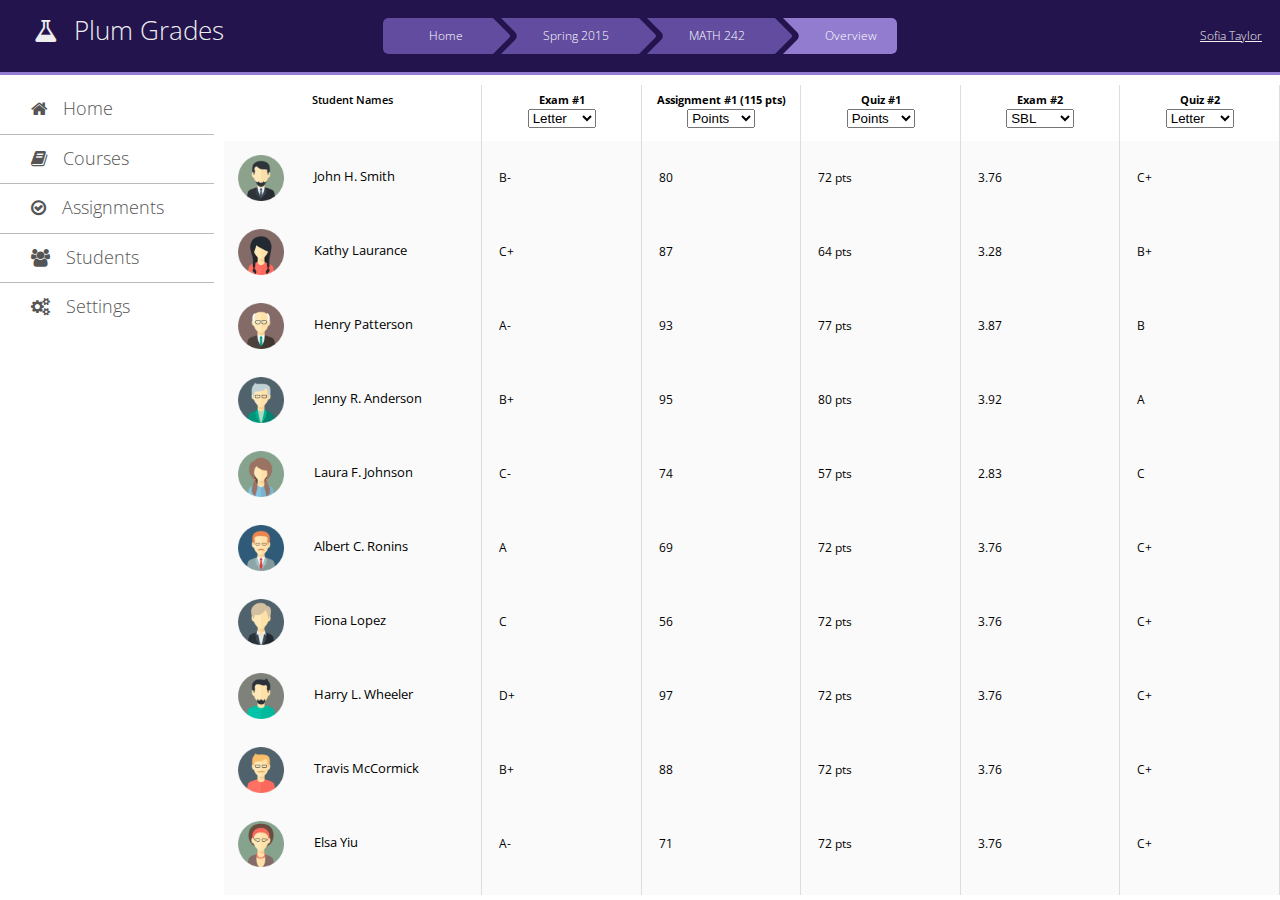
<file: course.html>
<html lang="en">
<head>
	<meta charset="utf8">
	<link rel="stylesheet" type="text/css" href="css/reset.css">
	<link href='http://fonts.googleapis.com/css?family=Open+Sans:300,400,600,700' rel='stylesheet' type='text/css'>
	<link rel="stylesheet" href="http://maxcdn.bootstrapcdn.com/font-awesome/4.3.0/css/font-awesome.min.css">
	<link rel="stylesheet" href="css/layout.css">
	<link rel="stylesheet" href="css/style.css">
	<link rel="stylesheet" type="text/css" href="css/breadcrumb.css">
	<script src="script.js"></script>
	<title>Plug Grades</title>
</head>

<body>
	<!-- this is the header section -->
	<div id="main-header">
		<div id="brand"><i class="fa fa-flask"></i>Plum Grades</div>
		
		<div id="nav">
			<div class="breadcrumb">
				<a href="index.html">Home</a>
				<a href="#">Spring 2015</a>
				<a href="#">MATH 242</a>
				<a href="#" class="active">Overview</a>

			</div>
		</div>

		<div id="user-login"><u>Sofia Taylor</u></div>
	</div>

	<div id="flex-container">

		<!-- Here is the sidebar where a menu is planned -->
		<div id="main-sidebar">
			<ul>
				<a href="index.html"><li style="border: 0;"><i class="fa fa-home"></i>Home</li></a>
				<a href="index.html"><li><i class="fa fa-book"></i>Courses</li></a>
				<a href="course.html"><li><i class="fa fa-check-circle-o"></i>Assignments</li></a>
				<a href="#"><li><i class="fa fa-users"></i>Students</li></a>
				<a href="#"><li><i class="fa fa-cogs"></i>Settings</li></a>
			</ul>
		</div>

		<!-- Here's the main container -->
		<div id="main-container">
			<table>
				<tr>
					<th id="student-name">Student Names</th>
					<th>Exam #1<br />
						<select>
							<option selected="selected">Letter</option>
							<option>SBL</option>
							<option>Percent</option>
							<option>Points</option>
						</select>
					</th>


					<th>Assignment #1 (115 pts)<br />
						<select id="select1">
							<option value="points" selected="selected">Points</option>
							<option value="percent">Percent</option>
							<option value="letter">Letter</option>
							<option value="sbl">SBL</option>
							
							
						</select>
					</th>

					<th>Quiz #1<br />
						<select>
							<option>Letter</option>
							<option>SBL</option>
							<option>Percent</option>
							<option selected="selected">Points</option>
						</select>
					</th>

					<th>Exam #2<br />
						<select>
							<option>Letter</option>
							<option selected="selected">SBL</option>
							<option>Percent</option>
							<option>Points</option>
						</select>
					</th>

					<th>Quiz #2<br />
						<select>
							<option selected="selected">Letter</option>
							<option>SBL</option>
							<option>Percent</option>
							<option>Points</option>
						</select>
					</th>

				</tr>

				<tr>
					<td><img src="icons/man-1.png" alt="">John H. Smith</td>
					<td><input class="exam1_grade" type="text" value="B-"></td>
					<td><input type="text" class="assignment1" value="80"></td>
					<td><input type="text" value="72 pts"></td>
					<td><input type="text" value="3.76"></td>
					<td><input type="text" value="C+"></td>
				</tr>

				<tr>
					<td><img src="icons/woman-1.png" alt="">Kathy Laurance</td>
					<td><input class="exam1_grade" type="text" value="C+"></td>
					<td><input type="text" class="assignment1" value="87"></td>
					<td><input type="text" value="64 pts"></td>
					<td><input type="text" value="3.28"></td>
					<td><input type="text" value="B+"></td>
				</tr>

				<tr>
					<td><img src="icons/man-2.png" alt="">Henry Patterson</td>
					<td><input class="exam1_grade" type="text" value="A-"></td>
					<td><input type="text" class="assignment1" value="93"></td>
					<td><input type="text" value="77 pts"></td>
					<td><input type="text" value="3.87"></td>
					<td><input type="text" value="B"></td>
				</tr>
				<tr>
					<td><img src="icons/woman-2.png" alt="">Jenny R. Anderson</td>
					<td><input class="exam1_grade" type="text" value="B+"></td>
					<td><input type="text" class="assignment1" value="95"></td>
					<td><input type="text" value="80 pts"></td>
					<td><input type="text" value="3.92"></td>
					<td><input type="text" value="A"></td>
				</tr>
				<tr>
					<td><img src="icons/woman-3.png" alt="">Laura F. Johnson</td>
					<td><input class="exam1_grade" type="text" value="C-"></td>
					<td><input type="text" class="assignment1" value="74"></td>
					<td><input type="text" value="57 pts"></td>
					<td><input type="text" value="2.83"></td>
					<td><input type="text" value="C"></td>
				</tr>
				<tr>
					<td><img src="icons/man-3.png" alt="">Albert C. Ronins</td>
					<td><input class="exam1_grade" type="text" value="A"></td>
					<td><input type="text" class="assignment1" value="69"></td>
					<td><input type="text" value="72 pts"></td>
					<td><input type="text" value="3.76"></td>
					<td><input type="text" value="C+"></td>
				</tr>
				<tr>
					<td><img src="icons/woman-4.png" alt="">Fiona Lopez</td>
					<td><input class="exam1_grade" type="text" value="C"></td>
					<td><input type="text" class="assignment1" value="56"></td>
					<td><input type="text" value="72 pts"></td>
					<td><input type="text" value="3.76"></td>
					<td><input type="text" value="C+"></td>
				</tr>
				<tr>
					<td><img src="icons/man-4.png" alt="">Harry L. Wheeler</td>
					<td><input class="exam1_grade" type="text" value="D+"></td>
					<td><input type="text" class="assignment1" value="97"></td>
					<td><input type="text" value="72 pts"></td>
					<td><input type="text" value="3.76"></td>
					<td><input type="text" value="C+"></td>
				</tr>
				<tr>
					<td><img src="icons/man-5.png" alt="">Travis McCormick</td>
					<td><input class="exam1_grade" type="text" value="B+"></td>
					<td><input type="text" class="assignment1" value="88"></td>
					<td><input type="text" value="72 pts"></td>
					<td><input type="text" value="3.76"></td>
					<td><input type="text" value="C+"></td>
				</tr>
				<tr>
					<td><img src="icons/woman-5.png" alt="">Elsa Yiu</td>
					<td><input class="exam1_grade" type="text" value="A-"></td>
					<td><input type="text" class="assignment1" value="71"></td>
					<td><input type="text" value="72 pts"></td>
					<td><input type="text" value="3.76"></td>
					<td><input type="text" value="C+"></td>
				</tr>
				<tr>
					<td><img src="icons/man-6.png" alt="">Robert Jansen</td>
					<td><input class="exam1_grade" type="text" value="C+"></td>
					<td><input type="text" class="assignment1" value="74"></td>
					<td><input type="text" value="72 pts"></td>
					<td><input type="text" value="3.76"></td>
					<td><input type="text" value="C+"></td>
				</tr>
				<tr>
					<td><img src="icons/woman-6.png" alt="">Samanta Williams</td>
					<td><input class="exam1_grade" type="text" value="F"></td>
					<td><input type="text" class="assignment1" value="98"></td>
					<td><input type="text" value="72 pts"></td>
					<td><input type="text" value="3.76"></td>
					<td><input type="text" value="C+"></td>
				</tr>
				

			</table> 
		</div>
	</div>


</body>
</html>
</file>
<file: css/layout.css>
#flex-container {
	display: flex;
	height: 90%;
}

#main-header {
	padding: 18px;
	margin-bottom: 10px;
	display: flex;
}

#brand {
	min-width: 220px;
}

#nav {
	width: 100%;
	text-align: center;
}

#user-login {
	min-width: 220px;
	line-height: 36px;
}

#main-sidebar {
	width: 260px;
	margin-right: 10px;
}

#main-container {
	width: 100%;
	overflow: scroll;
}

#student-name {
	width: 240px;
}
</file>
<file: css/style.css>
body {
	font-family: 'Open Sans', sans-serif;
}

a {
	text-decoration: none;
}

#main-header {
	background: #23144D;
	font-size: 1.6em;
	font-weight: 300;
	color: #EEE;
	border-bottom: 3px solid #917CCF;
}

#user-login {
	font-size: 12px;
	text-align: right;
}

#main-sidebar {
	font-weight: 300;
	font-size: 1.1em;
}

#main-sidebar > ul > a > li {
	padding: 15px;
	border-top: 1px solid #BBB;
	color: #555;
	transition: all 0.2s;
}

#main-sidebar > ul > a >  li:hover {
	background-color: #CCC;
}

#main-sidebar > ul > li > a:visited {
	color: #555;
}

.fa {
	padding: 0 16px 0 16px;
}

td {
	border-right: 1px solid #DDD;
	padding: 14px;
	background: #FAFAFA;
	font-size: 0.8em;
	vertical-align: middle;
}

th {
	border-right: 1px solid #DDD;
	padding: 10px;
	font-weight: 700;
	font-size: 0.67em;
	width: 140px;
}

select {
	margin: 3px;
}

input {
	font-family: 'Open Sans', sans-serif;
	text-align: left;
	width: 80px;
	background: none;
	border: 1px solid rgba(0,0,0,0);
	font-size: 0.9em;
}

input:focus {
	border: 1px solid #CCC;
	border-radius: 4px;
	background: #fff;
}

#courses-container {
	display: flex;
	flex-flow: row wrap;
	width: 850px;
	height: 260px;
}

.course {
	text-align: center;
	color: #333;
	margin: 40px;
	border-radius: 200px;
	font-weight: 300;
	font-size: 2em;
	padding: 40px 0 40px 0;
	width: 180px;
	line-height: 2;
	transition: all 0.2s;
	border: 6px solid #BBB;
}

.course:hover {
	color: white;
	border: 6px solid #EEE;	
}

#color1 {
	background-color: #BA8BAF;
}
#color2 {
	background-color: #DC9656;
}
#color3 {
	background-color: #F7CA88;
}
#color4 {
	background-color: #A1B56C;
}
#color5 {
	background-color: #86C1B9;
}
#color6 {
	background-color: #7CAFC2;
}

img {
	width: 46px;
	height: 46px;
	padding-right: 30px;
	vertical-align: middle;
}

#student-name {
	font-weight: 600;
}
</file>
<file: css/breadcrumb.css>
.breadcrumb {
	/*centering*/
	display: inline-block;
	/*box-shadow: 0 0 15px 1px rgba(0, 0, 0, 0.35);*/
	overflow: hidden;
	border-radius: 5px;
	/*Lets add the numbers for each link using CSS counters. flag is the name of the counter. to be defined using counter-reset in the parent element of the links*/
	counter-reset: flag; 
}

.breadcrumb a {
	text-decoration: none;
	outline: none;
	display: block;
	float: left;
	font-size: 12px;
	line-height: 36px;
	color: white;
	padding: 0 30px 0 50px;
	background: #614C9F;
	position: relative;
	transition: all 0.2s;
}
/*since the first link does not have a triangle before it we can reduce the left padding to make it look consistent with other links*/
.breadcrumb a:first-child {
	padding-left: 46px;
	border-radius: 5px 0 0 5px; /*to match with the parent's radius*/
}
.breadcrumb a:first-child:before {
	left: 14px;
}
.breadcrumb a:last-child {
	border-radius: 0 5px 5px 0; /*this was to prevent glitches on hover*/
	padding-right: 20px;
}

.breadcrumb a:after {
	transition: all 0.2s;
}

/*hover/active styles*/
.breadcrumb a.active, .breadcrumb a:hover{
	background: #917CCF;
}
.breadcrumb a.active:after, .breadcrumb a:hover:after {
	background: #917CCF;
}

/*adding the arrows for the breadcrumbs using rotated pseudo elements*/
.breadcrumb a:after {
	content: '';
	position: absolute;
	top: 0; 
	right: -18px; /*half of square's length*/
	/*same dimension as the line-height of .breadcrumb a */
	width: 36px; 
	height: 36px;
	/*as you see the rotated square takes a larger height. which makes it tough to position it properly. So we are going to scale it down so that the diagonals become equal to the line-height of the link. We scale it to 70.7% because if square's: 
	length = 1; diagonal = (1^2 + 1^2)^0.5 = 1.414 (pythagoras theorem)
	if diagonal required = 1; length = 1/1.414 = 0.707*/
	transform: scale(0.707) rotate(45deg);
	/*we need to prevent the arrows from getting buried under the next link*/
	z-index: 1;
	/*background same as links but the gradient will be rotated to compensate with the transform applied*/
	background: #614C9F;
	/*stylish arrow design using box shadow*/
	box-shadow: 
	4px -4px 0 4px #23144D; 
	/*3px -3px 0 2px rgba(255, 255, 255, 0.1);*/
	/*
		5px - for rounded arrows and 
		50px - to prevent hover glitches on the border created using shadows*/
		border-radius: 0 5px 0 50px;
	}
	/*we dont need an arrow after the last link*/
	.breadcrumb a:last-child:after {
		content: none;
	}
	/*we will use the :before element to show numbers*/
	.breadcrumb a:before {
		
		/*some styles now*/
		border-radius: 100%;
		width: 20px;
		height: 20px;
		line-height: 20px;
		margin: 8px 0;
		position: absolute;
		top: 0;
		left: 30px;
		background: white;
		/*box-shadow: 0 0 0 1px #ccc;*/
		/*font-weight: bold;*/
	}
</file>
